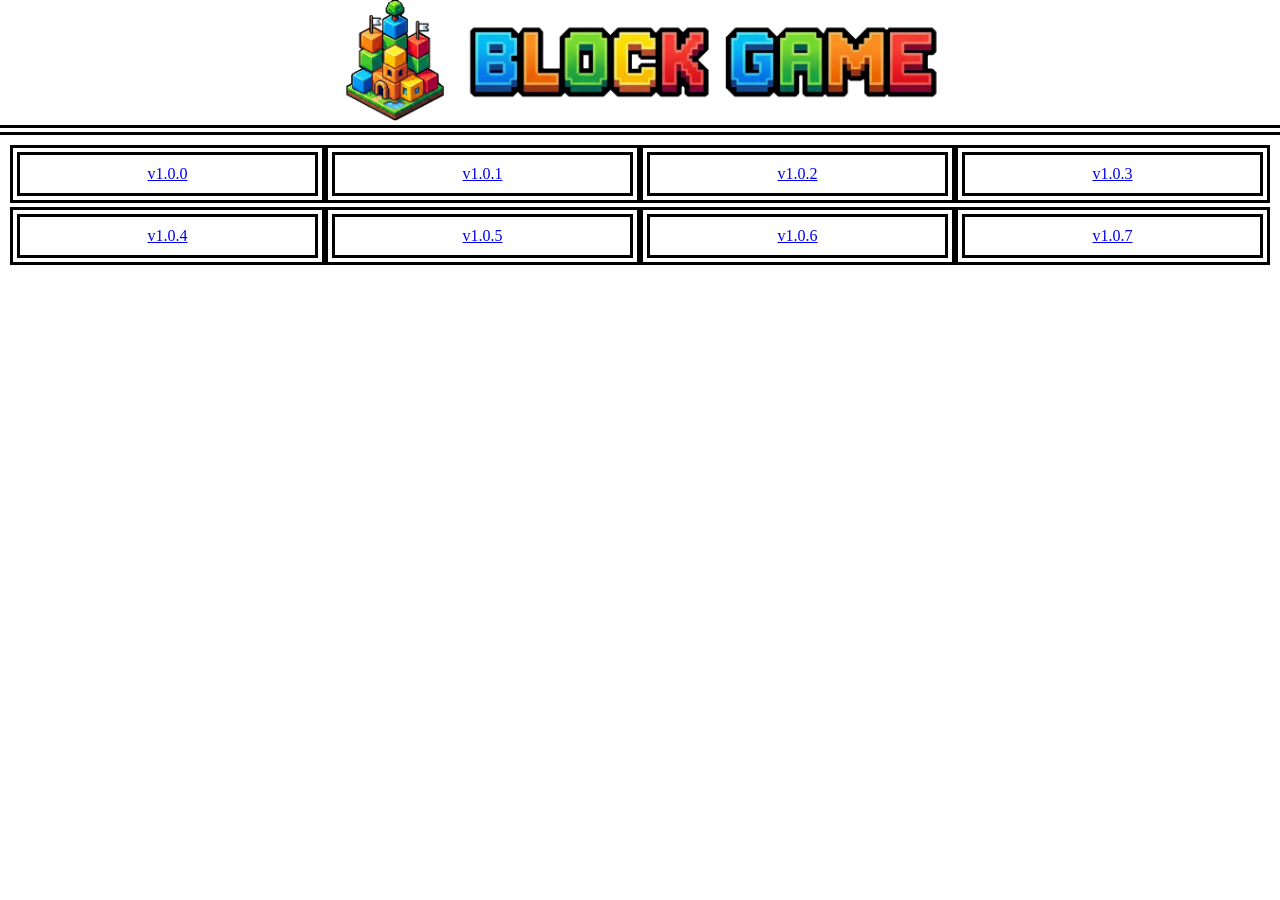
<file: index.html>
<!DOCTYPE html>
<html lang="en">

<head>
    <meta charset="UTF-8">
    <meta name="viewport" content="width=device-width, initial-scale=1.0">
    <title>coding142857BlockGame-MainPage</title>
    <style>
        * {
            margin: 0;
            padding: 0;
            border: none;
            position: relative;
            overflow: hidden;
            display: block;
        }
        
        script,
        head,
        span#fileLink {
            display: none;
        }
        
        div#top {
            text-align: center;
            border-bottom: 10px black double;
        }
        
        div#top>*,
        div#top>*>* {
            display: inline-block;
        }
        
        div#main {
            padding: 10px;
        }
        
        div#main>* {
            text-align: center;
            padding: 10px;
            border: 10px black double;
            width: calc(25% - 40px);
            display: inline-block;
        }
    </style>
    <link rel="icon" href="image/icon1.png" sizes="64"></link>

</head>
<div id="top">
    <img src="image/icon2.png" id="icon">
    <img src="image/title.png" id="title">
</div>
<div id="main"></div>

<body>

</body>
<span id="fileLink">
    {      
        "new":"v1.0.0",
        "v1.0.0":{"href":"v1_0_0", "name":"v1.0.0"},
        "v1.0.1":{"href":"v1_0_1", "name":"v1.0.1"},
        "v1.0.2":{"href":"v1_0_2", "name":"v1.0.2"},
        "v1.0.3":{"href":"v1_0_3", "name":"v1.0.3"},
        "v1.0.4":{"href":"v1_0_4", "name":"v1.0.4"},
        "v1.0.5":{"href":"v1_0_5", "name":"v1.0.5"},
        "v1.0.6":{"href":"v1_0_6", "name":"v1.0.6"},
        "v1.0.7":{"href":"v1_0_7", "name":"v1.0.7"}
    }
</span>
<script>
    const topDiv = document.getElementById('top');
    const mainDiv = document.getElementById('main');
    const fileLink = JSON.parse(document.getElementById('fileLink').innerText.replace(/\s|\n/, ''));


    const icon = document.getElementById('icon');
    const title = document.getElementById('title');

    var topHeight = 0.15;

    function objectReset(params) {
        screenResize();
        document.addEventListener('resize', screenResize);

    };

    function screenResize() {
        topDiv.width = window.innerWidth;
        mainDiv.width = window.innerWidth;
        if (window.innerHeight < 400) topHeight = 0.1;
        else topHeight = 0.15;

        topDiv.height = window.innerHeight * topHeight;
        mainDiv.height = window.innerHeight * (1 - topHeight) - 10;

        icon.height = topDiv.height * 0.9;
        icon.width = topDiv.height * 0.9;
        title.height = topDiv.height * 0.9;
        title.width = topDiv.height * 3.6;

        icon.click = function() {
            document.getElementById(fileLink.new).click();
        };

        for (index in fileLink) {
            if (index === 'new') continue;
            const element = document.createElement('a');
            element.href = `data/${fileLink[index].href}/index.html`;
            element.id = index;
            element.className = 'fileButton';
            const text = document.createElement('span');
            text.innerText = fileLink[index].name;
            element.appendChild(text);
            mainDiv.appendChild(element);
        }
    };
</script>
<script>
    objectReset();
</script>

</html>
</file>
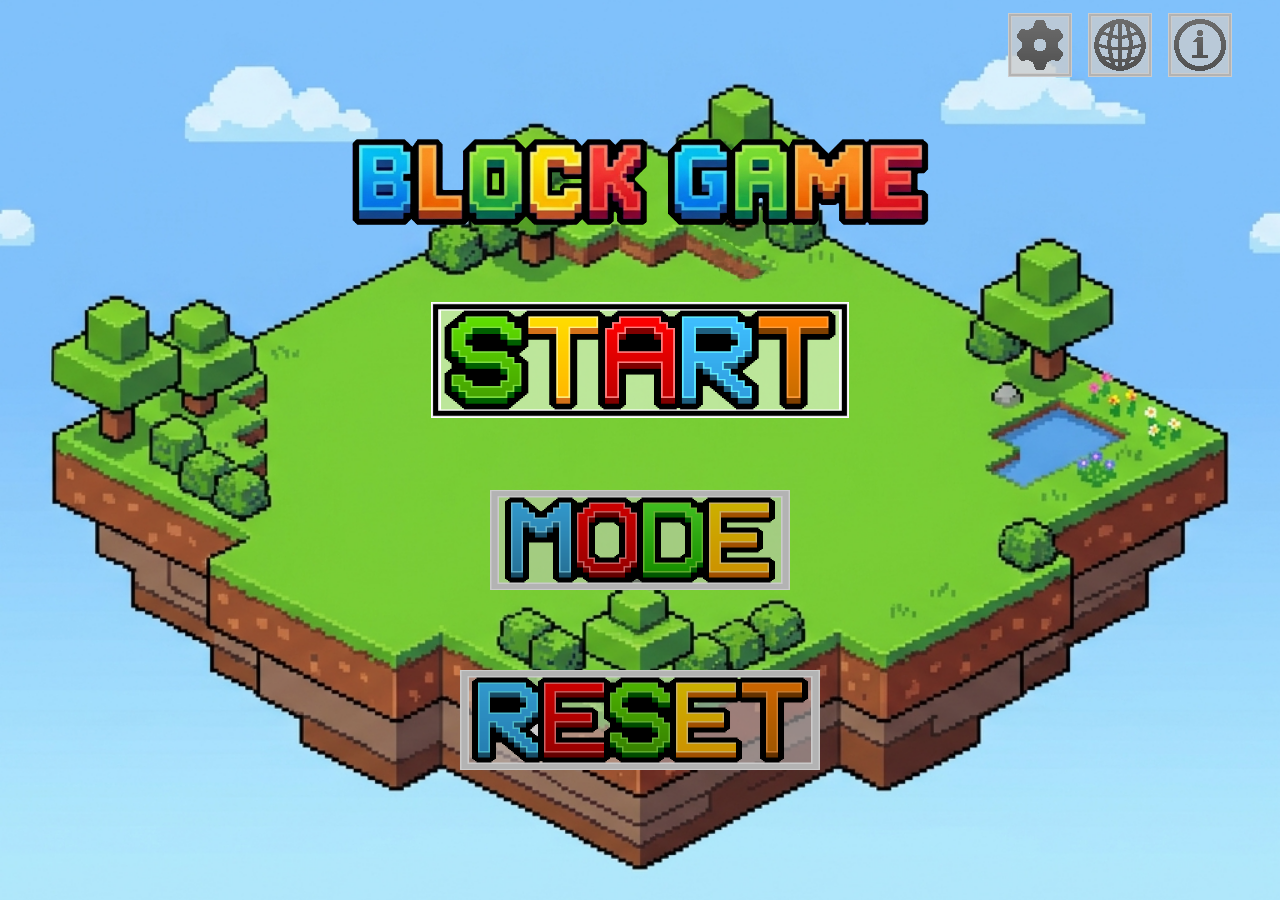
<file: data/v1_0_0/index.html>
<!DOCTYPE html>
<html lang="en">

<head>
    <meta charset="UTF-8">
    <meta name="viewport" content="width=device-width, initial-scale=1.0">
    <link rel="stylesheet" href="style.css">
    <link rel="preconnect" href="https://fonts.googleapis.com">
    <link rel="preconnect" href="https://fonts.gstatic.com" crossorigin>
    <link href="https://fonts.googleapis.com/css2?family=Press+Start+2P&display=swap" rel="stylesheet">
    <link rel="icon" href="data/icon/icon1.png" sizes="64"></link>
    <title>Index</title>
</head>

<body>
    <div id="plannedSpeedBlock">
        <div id="plannedSpeed">
        </div>
        <span id="speed">0</span>
    </div>
    <canvas id="screen"></canvas>
    <div id="tips" class="hidden"></div>
</body>
<div id="imageData"></div>
<div id="levelData"></div>
<div id="codeData">
    <script class="hidden" src="./data/script/functions/func.js"></script>
    <script class="hidden" src="./data/script/functions/drawScreen.js"></script>
    <script class="hidden" src="./data/script/functions/keyboard.js"></script>
    <script class="hidden" src="./data/script/screen/initScreen.js"></script>
    <script class="hidden" src="./data/script/screen/gameScreen.js"></script>
    <script class="hidden" src="./data/script/class/class.js"></script>
    <script class="hidden" src="./data/script/main/canvasUpdate.js"></script>
    <script class="hidden" src="./data/script/main/inputUpdate.js"></script>
    <script class="hidden" src="./data/script/main/valueUpdate.js"></script>
    <script class="hidden" src="./data/script/main/functionUpdate.js"></script>
</div>
<script src="initCode.js"></script>

</html>
</file>
<file: data/v1_0_0/style.css>
* {
    padding: 0;
    margin: 0;
    position: fixed;
    display: block;
    left: 0;
    top: 0;
    background-color: black;
    font: 15px sans-serif;
    color: rgb(255, 255, 255);
    font-weight: 900;
    font-family: "Press Start 2P", sans-serif;
    /* cursor: none; */
}

#screen {
    background-color: #00000000;
}

head,
script,
.hidden {
    display: none;
}

#plannedSpeedBlock {
    width: 200px;
    height: 20px;
    left: calc(50% - 100px - 5px);
    top: calc(50% - 10px - 5px);
    border-radius: 5px;
    border: 5px rgb(255, 255, 255) solid;
    z-index: 1;
    * {
        font-family: Arial, Helvetica, sans-serif;
    }
    #plannedSpeed {
        width: 0px;
        height: 20px;
        left: calc(50% - 100px);
        top: calc(50% - 10px);
        background-color: #0080ff;
    }
    #speed {
        left: calc(50% - 95px);
        top: calc(50% - 11px);
        background-color: #00000000;
    }
    #speed::after {
        content: "%";
    }
}

#tips {
    width: calc(100% - 20px);
    height: 60px;
    text-align: center;
    border: #000000 10px double;
    border-radius: 10px;
    background-image: url('data/image/tips/bg.png');
    * {
        position: relative;
        background-color: #00000000;
        display: inline-block;
    }
    span {
        margin: 0;
        font-family: Arial, Helvetica, sans-serif;
        font-size: 40px;
        font-weight: 700;
    }
    .italic {
        font-style: italic;
        color: rgb(191, 191, 191);
        text-decoration: underline;
    }
    img {
        top: 5px;
        margin: 0 5px;
        width: 40px;
        height: 40px;
    }
}
</file>
